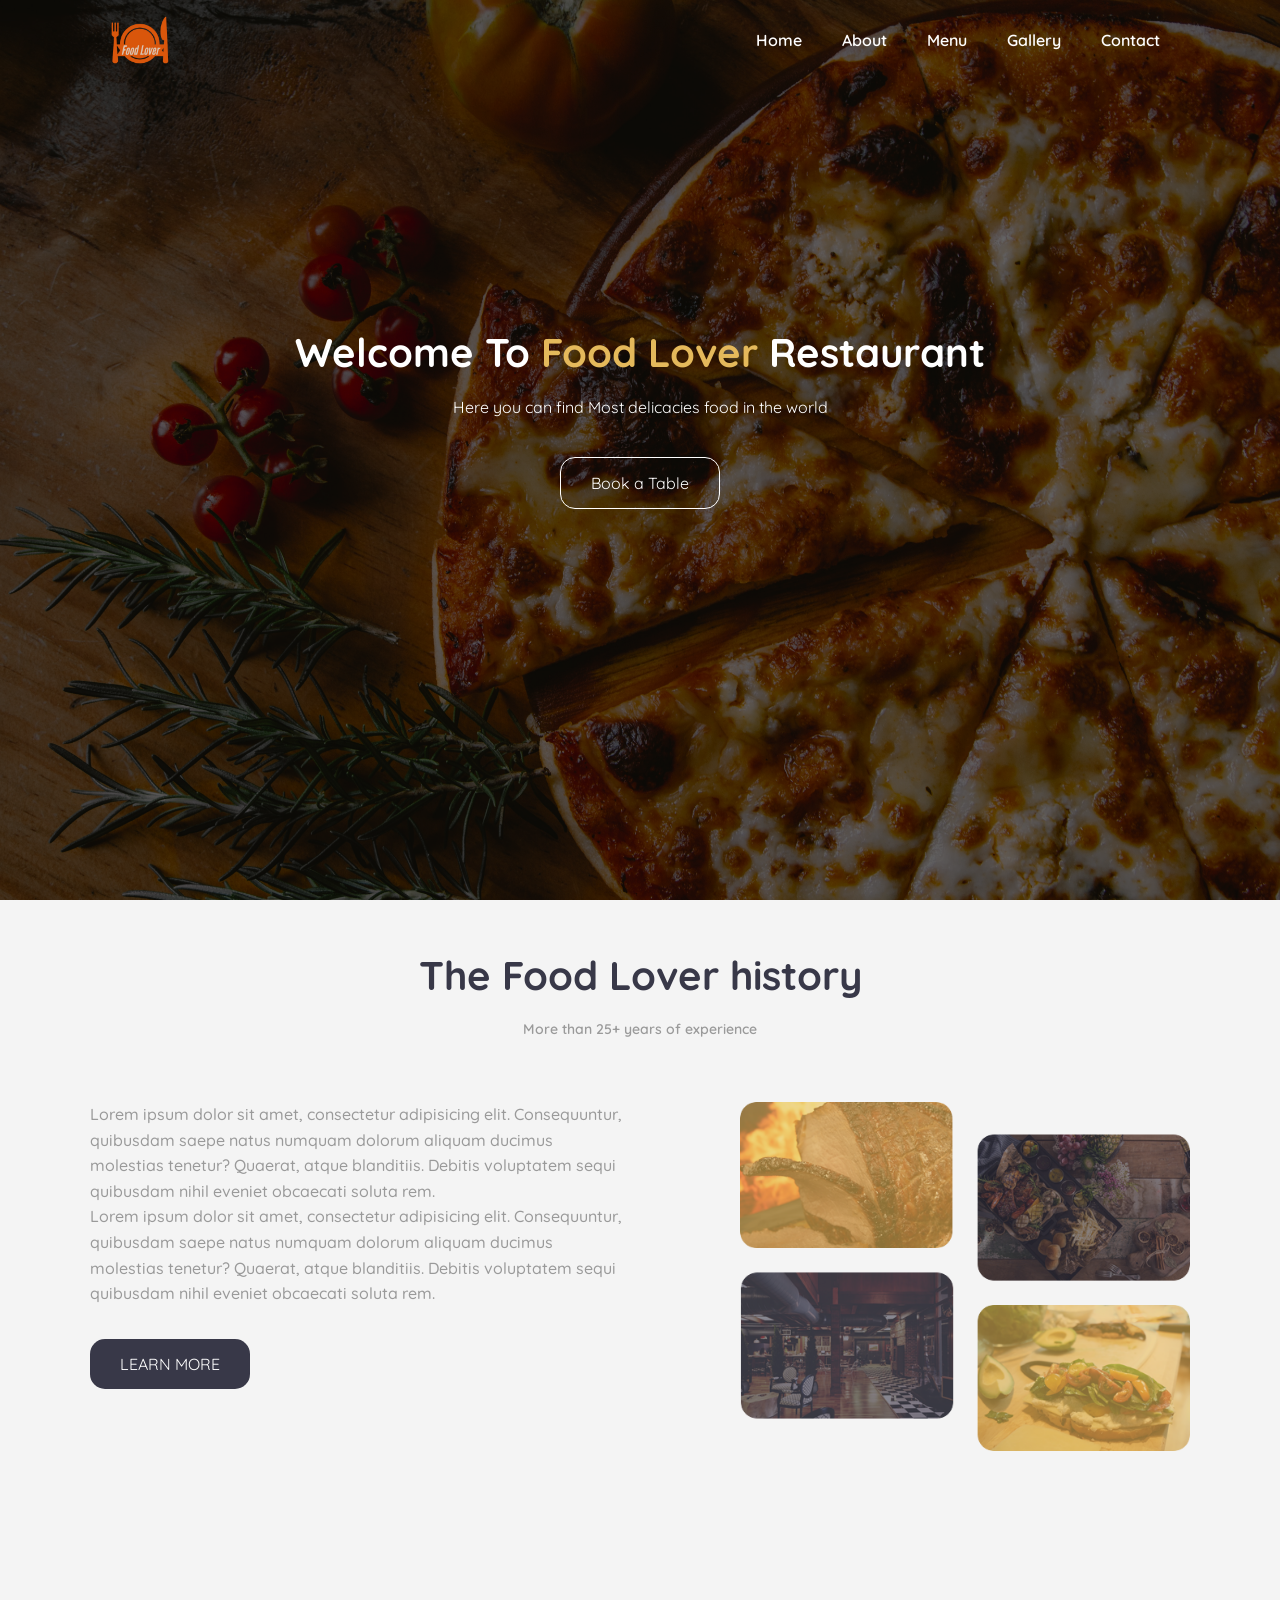
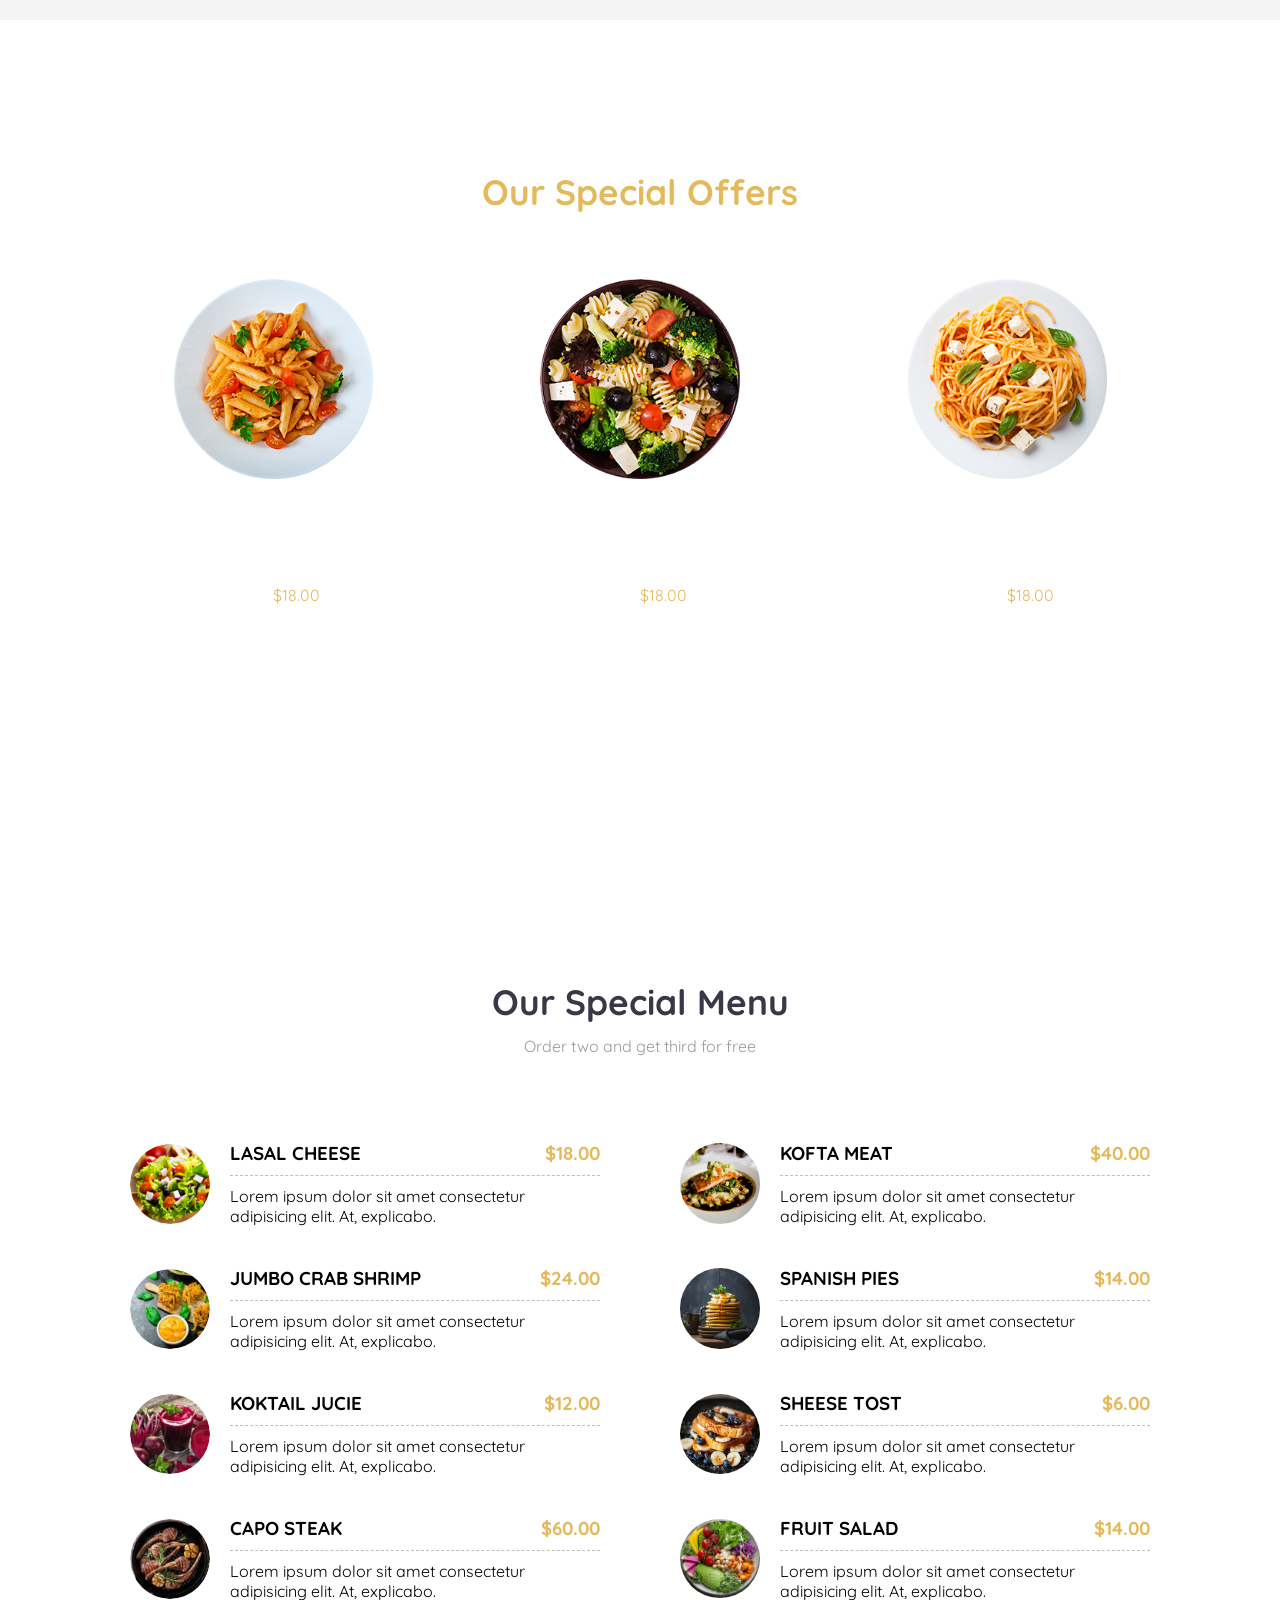
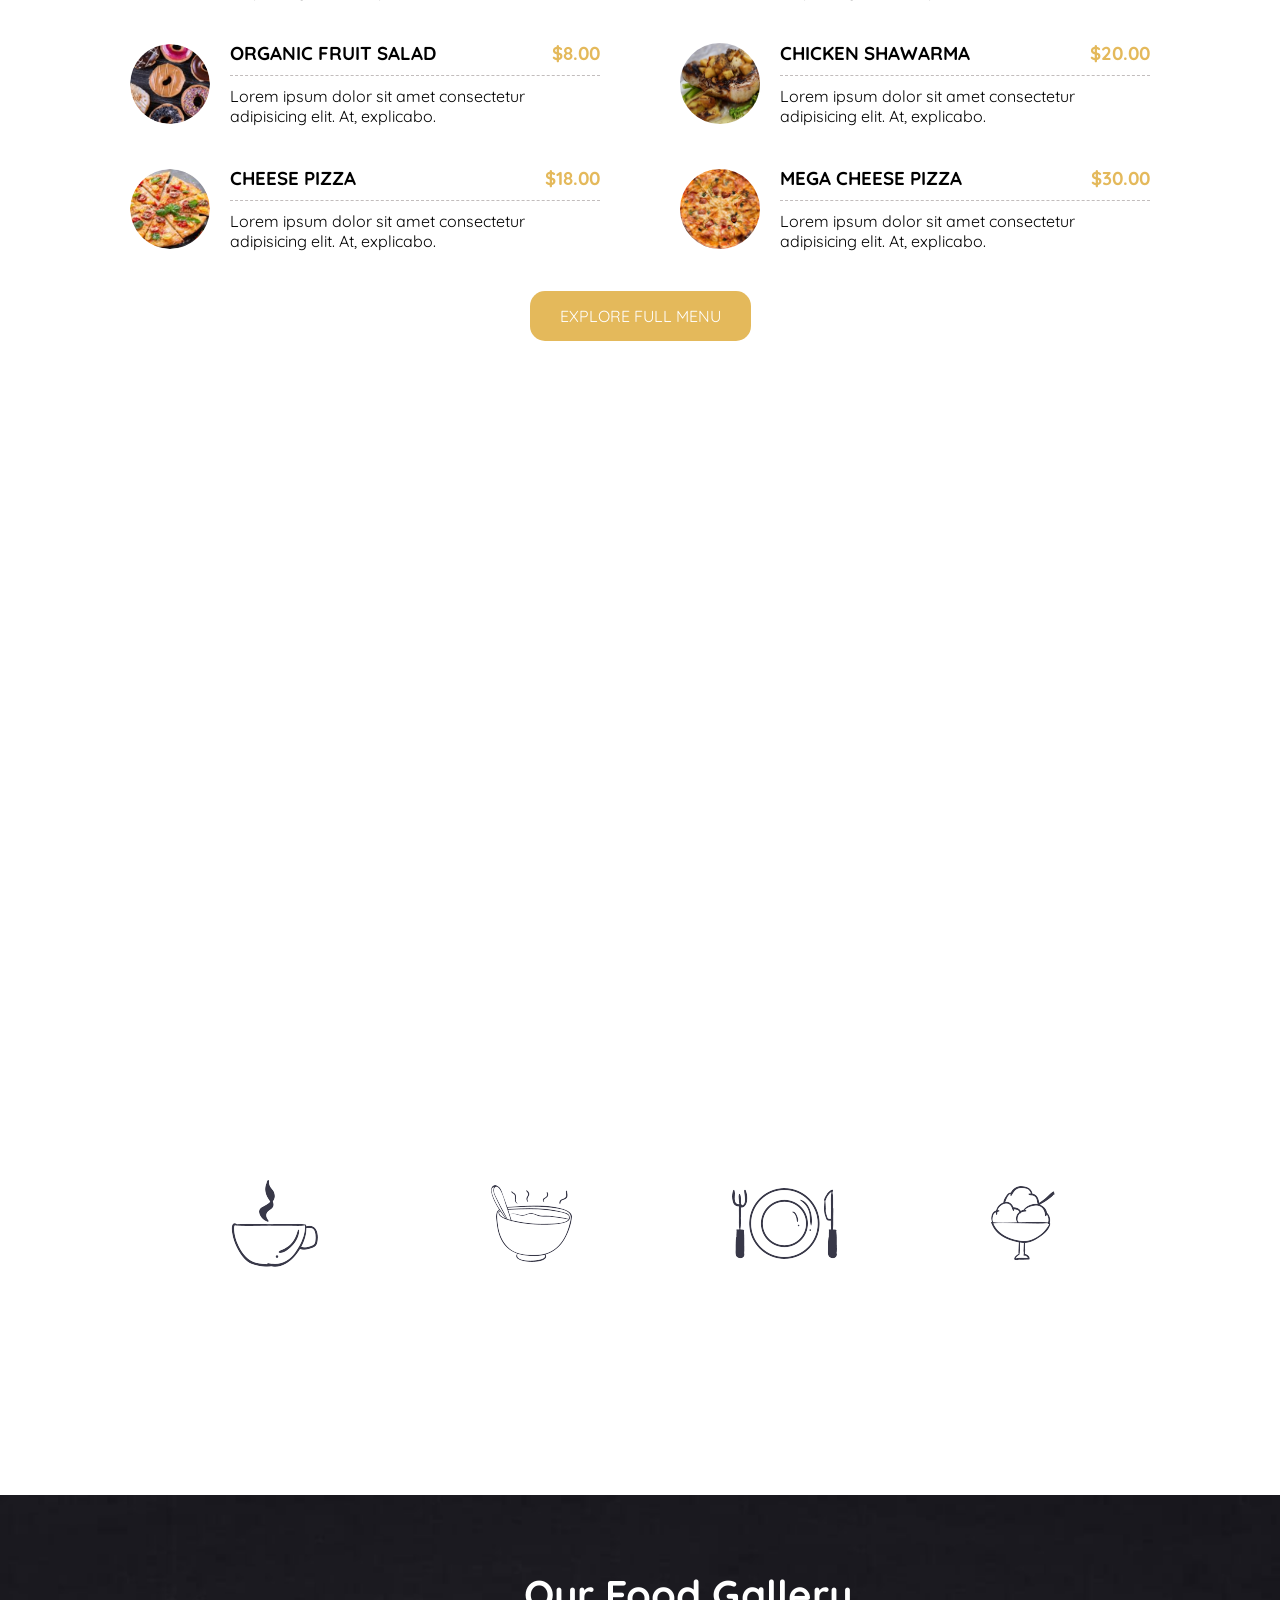
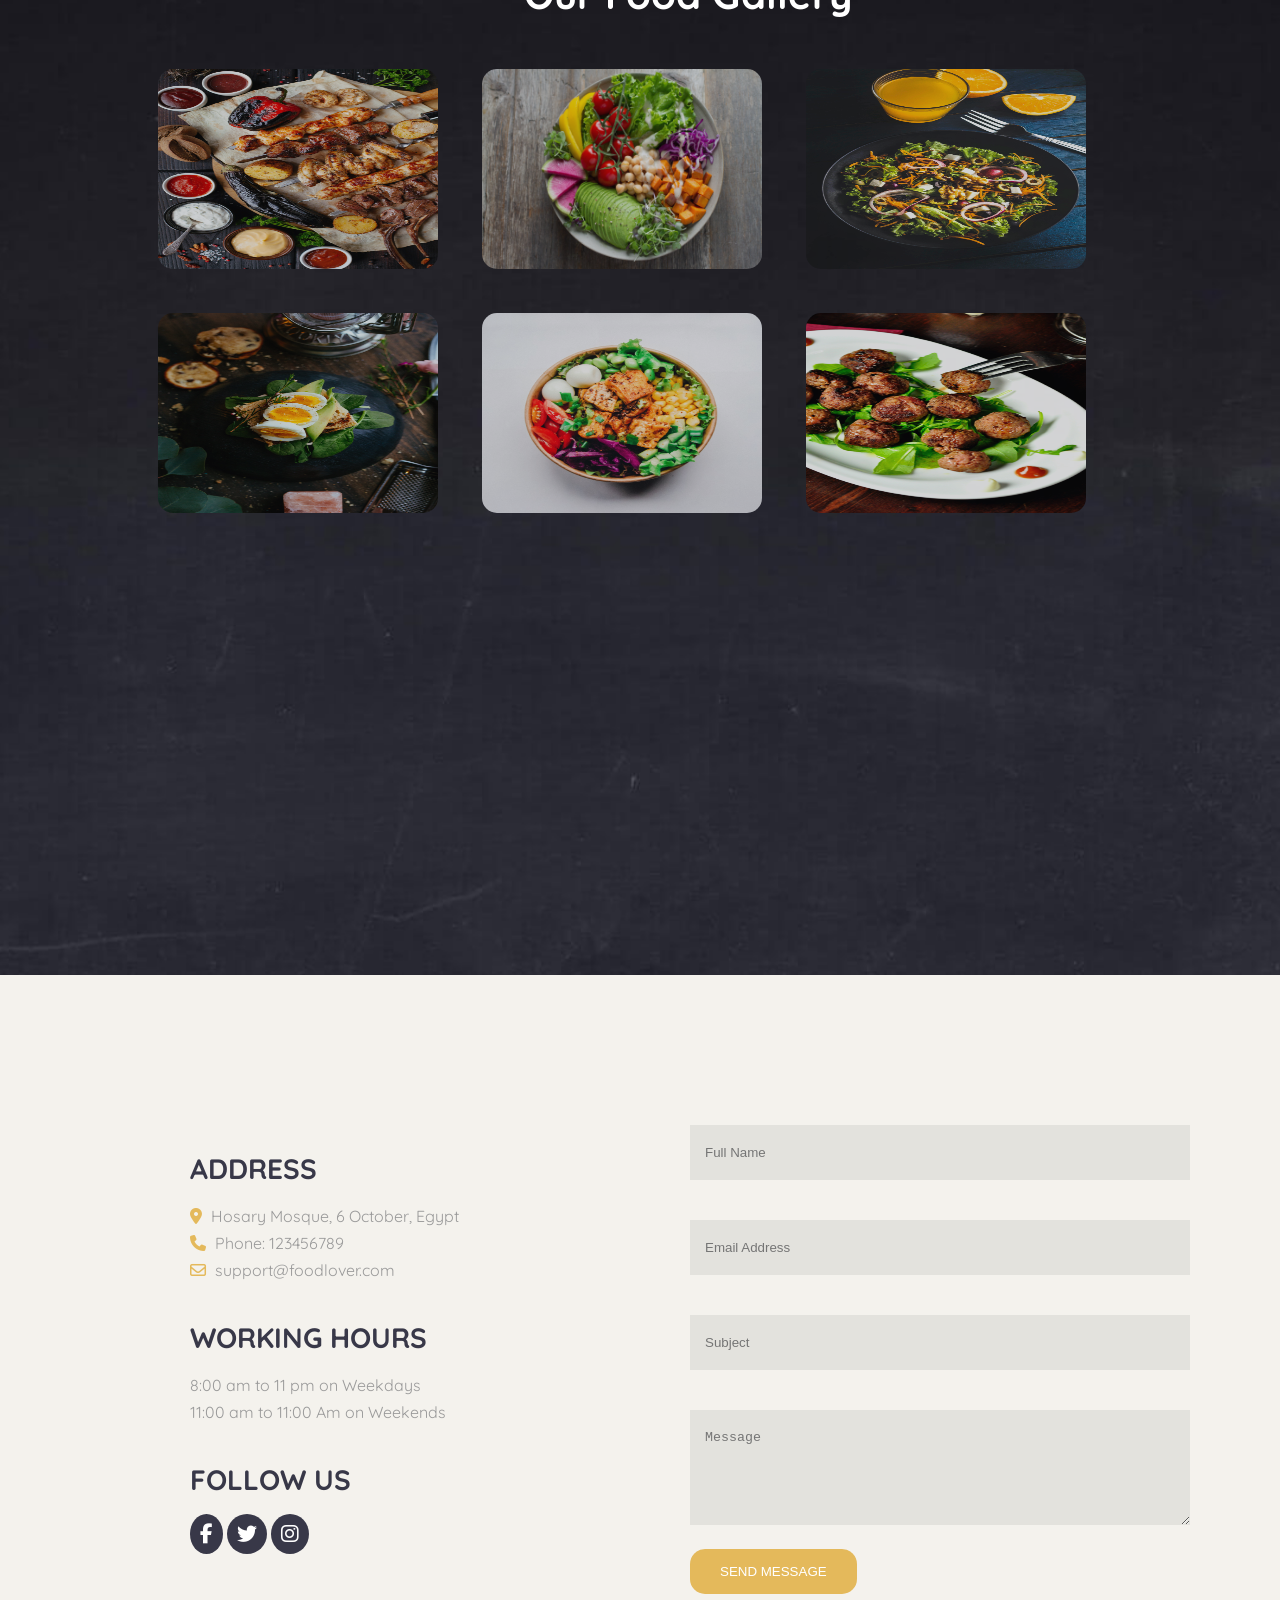
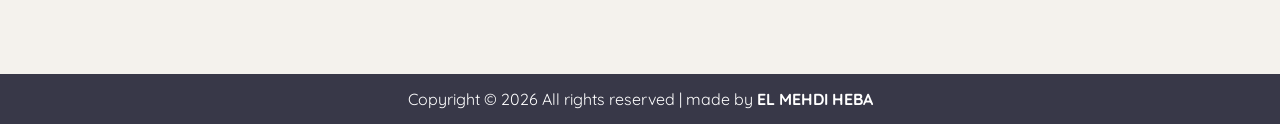
<file: index.html>
<!DOCTYPE html>
<html lang="en">
<head>
    <meta charset="UTF-8">
    <meta http-equiv="X-UA-Compatible" content="IE=edge">
    <meta name="viewport" content="width=device-width, initial-scale=1.0">
    <link rel="preconnect" href="https://fonts.googleapis.com">
    <link rel="preconnect" href="https://fonts.gstatic.com" crossorigin>
    <link href="https://fonts.googleapis.com/css2?family=Quicksand:wght@300..700&display=swap" rel="stylesheet">
    <link rel="stylesheet" href="https://cdnjs.cloudflare.com/ajax/libs/font-awesome/6.4.2/css/all.min.css">
    <link rel="stylesheet" href="style.css">
    <!-- Favicon-->
    <link rel="apple-touch-icon" sizes="180x180" href="favicon_io/apple-touch-icon.png">
    <link rel="icon" type="image/png" sizes="32x32" href="favicon_io/favicon-32x32.png">
    <link rel="icon" type="image/png" sizes="16x16" href="favicon_io/favicon-16x16.png">
    <link rel="manifest" href="/site.webmanifest">
    <title>Restaurant</title>
</head>
<body>
    <!-- Header Start-->
    <header>
        <div id="navbar">
            <img src="images/logo.png" alt="Food Lover Logo" class="logo-image">
        <nav class="home-bar">
            <ul>
                <li><a href="#home">Home</a></li> 
                <li><a href="#About">About</a></li>
                <li><a href="#Menu">Menu</a></li> 
                <li><a href="#Gallery">Gallery</a></li> 
                <li><a href="#Contact">Contact</a></li> 
            </ul>
        </nav>
        </div>
        <div class="content">
            <h1>Welcome To <span class="primary-text">Food Lover</span>  Restaurant</h1>
            <p>Here you can find Most delicacies food in the world</p>
            <a href="#" class="btn btn-primary">Book a Table</a>
        </div>
        
    </header>
    <!--Header End-->
    <main>
        <!--About Section Start-->
        <section id="About">
            <div class="container">
                <div class="title">
                    <h2>The Food Lover history</h2>
                    <p>More than 25+ years of experience</p>
                </div>
                <div class="about-content">
                    <div>
                        <p>Lorem ipsum dolor sit amet, consectetur adipisicing elit. Consequuntur, quibusdam saepe natus
                            numquam dolorum aliquam ducimus molestias tenetur? Quaerat, atque blanditiis. Debitis
                            voluptatem
                            sequi quibusdam nihil eveniet obcaecati soluta rem.</p>
                        <p>Lorem ipsum dolor sit amet, consectetur adipisicing elit. Consequuntur, quibusdam saepe natus
                            numquam dolorum aliquam ducimus molestias tenetur? Quaerat, atque blanditiis. Debitis
                            voluptatem
                            sequi quibusdam nihil eveniet obcaecati soluta rem.</p>
                        <a href="#" class="btn btn-secondary">LEARN MORE</a>
                    </div>
                        <img src="images/about_img.png" alt="Pizza">
                </div>
            </div>
    </section>
    <!--About Section End-->

    <!-- Offers Section Start-->
        <section id="offers">

            <div class="container">
                <div class="title">
                    <h2>Our Special Offers</h2>
                    <p>More than 25+ years of experience</p>
                </div>
                <div class="offers-content">
                    <div>
                        <img src="images/offer1.png" alt="" class="offer-img">
                        <div class="offers-text">
                            <h3>Quattro Pasta</h3>
                            <p>Lorem ipsum dolor sit amet, consectetur adipisicing elit. Nam, quibusdam.</p>
                            <p><del>$ 55.00</del> <span class="primary-text">$18.00</span></p>
                        </div>
                    </div>
 <div>
                        <img src="images/offer2.png" alt="" class="offer-img">
                        <div class="offers-text">
                            <h3>Vegertarian Pasta</h3>
                            <p>Lorem ipsum dolor sit amet, consectetur adipisicing elit. Nam, quibusdam.</p>
                            <div>
                                <p><del>$ 55.00</del> <span class="primary-text">$18.00</span></p>
                            </div>
                        </div>
                    </div>

                    <div>
                        <img src="images/offer3.png" alt="" class="offer-img">
                        <div class="offers-text">
                            <h3>Gluten-Free Pasta</h3>
                            <p>Lorem ipsum dolor sit amet, consectetur adipisicing elit. Nam, quibusdam.</p>
                            <div>
                                <p><del>$ 55.00</del> <span class="primary-text">$18.00</span></p>
                            </div>
                        </div>
                    </div>

                </div>
            </div>
        </section>
    <!-- Offers Section End-->

    <!--Menu Section Start-->
        <section  id="Menu">
            <div class="container">
                <div class="title">
                    <h2>Our Special Menu</h2>
                    <p>Order two and get third for free</p>
                </div>
                <div class="menu-items">
                    <div class="menu-items-left">
                        <div class="item">
                            <img src="images/food1.png" alt="" class="gallery-img">
                            <div class="menu-info">
                                <h3>LASAL CHEESE <span class="primary-text">$18.00</span></h3>
                                <p>Lorem ipsum dolor sit amet consectetur adipisicing elit. At, explicabo.</p>
                            </div>
                        </div>
                        <div class="item">
                            <img src="images/food2.png" alt="" class="gallery-img">
                            <div class="menu-info">
                                <h3>JUMBO CRAB SHRIMP <span class="primary-text">$24.00</span></h3>
                                <p>Lorem ipsum dolor sit amet consectetur adipisicing elit. At, explicabo.</p>
                            </div>
                        </div>
                        <div class="item">
                            <img src="images/food3.png" class="gallery-img">
                            <div class="menu-info">
                                <h3>KOKTAIL JUCIE <span class="primary-text">$12.00</span></h3>
                                <p>Lorem ipsum dolor sit amet consectetur adipisicing elit. At, explicabo.</p>
                            </div>
                        </div>
                        <div class="item">
                            <img src="images/food4.png" alt="" class="gallery-img">
                            <div class="menu-info">
                                <h3>CAPO STEAK <span class="primary-text">$60.00</span></h3>
                                <p>Lorem ipsum dolor sit amet consectetur adipisicing elit. At, explicabo.</p>
                            </div>
                        </div>
                        <div class="item">
                            <img src="images/food5.png" alt="" class="gallery-img">
                            <div class="menu-info">
                                <h3>ORGANIC FRUIT SALAD <span class="primary-text">$8.00</span></h3>
                                <p>Lorem ipsum dolor sit amet consectetur adipisicing elit. At, explicabo.</p>
                            </div>
                        </div>
                        <div class="item">
                            <img src="images/food6.png" alt="" class="gallery-img">
                            <div class="menu-info">
                                <h3>CHEESE PIZZA <span class="primary-text">$18.00</span></h3>
<p>Lorem ipsum dolor sit amet consectetur adipisicing elit. At, explicabo.</p>
                            </div>
                        </div>
                    </div>
                    <div class="menu-right-items">
                        <div class="item">
                            <img src="images/food7.jpeg" alt="" class="gallery-img">
                            <div class="menu-info">
                                <h3>KOFTA MEAT <span class="primary-text">$40.00</span></h3>
                                <p>Lorem ipsum dolor sit amet consectetur adipisicing elit. At, explicabo.</p>
                            </div>
                        </div>
                        <div class="item">
                            <img src="images/food8.jpeg" alt="" class="gallery-img">
                            <div class="menu-info">
                                <h3>SPANISH PIES <span class="primary-text">$14.00</span></h3>
                                <p>Lorem ipsum dolor sit amet consectetur adipisicing elit. At, explicabo.</p>
                            </div>
                        </div>
                        <div class="item">
                            <img src="images/food9.jpeg" alt="" class="gallery-img">
                            <div class="menu-info">
                                <h3>SHEESE TOST<span class="primary-text">$6.00</span></h3>
                                <p>Lorem ipsum dolor sit amet consectetur adipisicing elit. At, explicabo.</p>
                            </div>
                        </div>
                        <div class="item">
                            <img src="images/food10.jpeg" alt="" class="gallery-img">
                            <div class="menu-info">
                                <h3>FRUIT SALAD <span class="primary-text">$14.00</span></h3>
                                <p>Lorem ipsum dolor sit amet consectetur adipisicing elit. At, explicabo.</p>
                            </div>
                        </div>
                        <div class="item">
                            <img src="images/food11.jpeg" alt="" class="gallery-img">
                            <div class="menu-info">
                                <h3>CHICKEN SHAWARMA <span class="primary-text">$20.00</span></h3>
                                <p>Lorem ipsum dolor sit amet consectetur adipisicing elit. At, explicabo.</p>
                            </div>
                        </div>
                        <div class="item">
                            <img src="images/food12.jpeg" alt="" class="gallery-img">
                            <div class="menu-info">
                                <h3>MEGA CHEESE PIZZA <span class="primary-text">$30.00</span></h3>
                                <p>Lorem ipsum dolor sit amet consectetur adipisicing elit. At, explicabo.</p>
                            </div>
                        </div>
                    </div>
                </div>
                <a href="#" class="btn btn-therid">EXPLORE FULL MENU</a>
            </div>
        </section>
    <!--Menu Section End-->
 <!--daytime Section Start-->
        <section id="daytime">
            <div class="container">
                <div class="daytime-items">
                    <div class="daytime-item">
                        <img src="images/breckfastIcon.png" alt="" class="daytime-img">
                        <h3>Breakfast</h3>
                        <p>8:00 am to 10:00 am</p>
                        
                    </div>
                    <div class="choice">
                        <img src="images/lunchIcon.png" alt="" class="daytime-img">
                        <h3>Lunch</h3>
                        <p>4:00 am to 7:00 am</p>
                    </div>
                    <div class="choice">
                        <img src="images/dinnerIcon.png" alt="" class="daytime-img">
                        <h3>Dinner</h3>
                        <p>9:00 am to 1:00 am</p>
                    </div>
                    <div class="choice">
                        <img src="images/dessertIcon.png" alt="" class="daytime-img">
                        <h3>Dessert</h3>
                        <p>All day</p> 
                    </div>
                </div>
            </div>
        </section>


    <!--daytime Section End-->

    <!--Gallery Section Start-->
        <section id="Gallery">
            <div class="container"> 
                <div class="gallery-items">
                    <h2>Our Food Gallery</h2>
                    <div class="img-gallery">
                        <img src="images/gallery1.jpeg" alt="">
                        <img src="images/gallery2.jpeg" alt="">
                        <img src="images/gallery3.jpeg" alt="">
                        <img src="images/gallery4.jpeg" alt="">
                        <img src="images/gallery5.jpeg" alt="">
                        <img src="images/gallery6.jpeg" alt="">
                    </div>
                </div>
            </div>
        </section>

    <!--Gallery Section End-->


    <!--Contact Section Start-->

    <section id="Contact">
        <div class="container">
            <div class="contact-content">
                <div class="contact-info">
                    <div>
                        <h3>ADDRESS</h3>
                        <p><i class="fa-sharp fa-solid fa-location-dot"></i> Hosary Mosque, 6 October, Egypt</p>
                        <p><i class="fa-solid fa-phone"></i> Phone: 123456789</p>
                        <p><i class="fa-regular fa-envelope"></i> support@foodlover.com</p>
                    </div>
                    
                    <div>
                        <h3>WORKING HOURS</h3>
                        <p>8:00 am to 11 pm on Weekdays</p>
                        <p>11:00 am to 11:00 Am on Weekends</p>
                    </div>
                    
                    <div class="follow-items">
                        <h3>FOLLOW US</h3>
                        <a href="#"><i class="fa-brands fa-facebook-f"></i></a>
                        <a href="#"><i class="fa-brands fa-twitter"></i></a>
                        <a href="#"><i class="fa-brands fa-instagram"></i></a>
                    </div>
                </div>
                <form>
                    <input type="text" name="Name" id="name" placeholder="Full Name" required>
                    <input type="email" name="email" id="email" placeholder="Email Address" required>
                    <input type="text" name="subject" id="subject" placeholder="Subject" required>
                    <textarea name="message" id="message" cols="30" rows="5" placeholder="Message"></textarea>
                    <button type="submit" class="btn btn-third">SEND MESSAGE</button>
                </form>
                
            </div>
            
        </div>
    </section>
    <!--Contact Section End-->
    </main>

    <!--footer Section Start-->
    <footer id="footer">
        <p>Copyright &copy; 2026 All rights reserved | made by <b>EL MEHDI HEBA</b> </p>
    </footer>
    <!--footer Section End-->
    
</body>
</html>
</file>
<file: style.css>
@import url('https://fonts.googleapis.com/css2?family=Quicksand:wght@300..700&display=swap');
*{
    margin: 0;
    padding: 0;
    box-sizing: border-box;
}
html{
    scroll-behavior:smooth ;
    font-family: 'Quicksand', sans-serif;
}
ul{
    list-style: none;
}
a{
    text-decoration: none;
}
/* utility classes*/
.primary-text{
    color: #e4b95b;
}
.btn{
    display: inline-block;
    border: none;
    padding: 15px 30px;
    border-radius: 15px;
}
.btn-primary{
    color: #fff;
    border: 1px solid #fff;
    cursor: pointer;
}
.btn-primary:hover , .btn-secondary:hover{
    background-color:#e4b95b ;
}
.btn-secondary{
    color:white ;
    background-color: #383848;
    margin-top: 2rem;
}
/* header start */
header{
    height: 100vh;
    position: relative;
    background:  url(images/home_bg.jpeg) center center/cover no-repeat;
}
#navbar img{
    width: 80px;
    margin-left: 100px;
}
#navbar{
    display: flex;
    justify-content: space-between;
    align-items: center;

}
#navbar ul{
    display: flex;
    margin-right: 100px;
}
#navbar ul li a{
    padding: 15px 20px;
    color: white;
    font-weight: 600; 
    cursor: pointer;
}
#navbar ul li a:hover{
    border-bottom: 2px solid #e4b95b;
}
header .content{
    display: flex;
    flex-direction: column;
    align-items: center;
    justify-content: center;
    height: 75%;
}
header .content h1{
    font-weight: 700;
    font-size: 40px;
    color: white;
}
header .content p{
    margin: 20px 0 40px;
    color: white;
} 

header::before{
    position: absolute;
    content: "";
    top: 0;
    left: 0;
    height: 100%;
    width: 100%;
    background-color: rgb(0, 0, 0,0.6);
}
header *{
    z-index: 10;
}
/*header end */

/* About Section Start */
#About , #menu{
    display: flex;
    height: 80vh;
    align-items: center;
    justify-content: center;
    background-color: #f4f4f4;
}
.container{
    max-width: 1100px;
    margin: auto;
    margin-top: 50px;
}
#About .title{
    text-align: center;
    margin-bottom:4rem ;
}
#About h2{
    font-size: 40px;
    color: #383848;
    margin-bottom: 20px;
}
#About .title p{
    font-size: 14px;
    color: #9a9a9a;
    font-weight: 600;
}
#About .about-content{
    display: flex;
    justify-content: space-between;
}
#About img{
    width: 450px
}
#About .about-content p{
    color: #9a9a9a;
    font-weight: 500;
    line-height: 1.6;
    margin-right: 7rem;
}
/* About Section End */

/* Offers Section Start */
#offers{
    background:  url(images/offer-background.jpg) center center/cover fixed;
    margin-top: 100px;
    height: 90vh;
    display: flex;
    flex-direction: column;
    align-items: center;
}
.container .title{
    color: white;
    margin-bottom: 45px;
    text-align: center;
}
.container .title h2{
    color: #e4b95b;
    font-size: 2.2rem;
    font-weight: 800;
}
.offers-content{
    display: flex;
    text-align: center;
    color: white;
    justify-content: space-around;
}
.offers-text h3{
    margin-bottom: 10px;
    font-weight: 700;
}
.offers-text p{
    text-align: 1.6;
    font-weight: 400;
    margin-bottom: 20px;
}
.offers-text p del{
    font-size: 0.8rem;
}

.offers-content div .offer-img{
    width: 200px;
    margin-bottom: 8px;
}
/* Offers Section End */
/* Menu Section Start */
#Menu{
    height: 185vh;
    display: flex;
    width: 100%;
}
#Menu .container{
    display: flex;
    flex-direction: column;
    align-items: center;
    justify-content: center;
}
.menu-items{
    display: flex;
    justify-content: center;
    align-items: center;
}
#Menu .container .title h2{
    color: #383848;
}
#Menu .container .title p{
    color: #9a9a9a;
    margin-top: 12px;
}
.item{
    display: flex;
    justify-content: center;
    align-items: center;
    margin: 40px;
}
.gallery-img{
    width: 80px;
    margin-right: 20px;
    border-radius: 50%;
}
.item .menu-info h3{
    border-bottom: 1px dashed #c2bdbd;
    padding-bottom: 10px;
    position: relative;
}
.item .menu-info span{
    position: absolute;
    top: 0;
    right: 0px;
}
.item .menu-info p{
    margin-top: 10px;
}
.btn-therid{
    background-color: #e4b95b;
    color: white;
}
.btn-therid:hover{
    background-color: #383848;
}
/* Menu Section End */

/* daytime Section Start */
#daytime{
    background:  url(images/daytime_bg.jpeg) center center/cover fixed no-repeat;
    text-align: center;
    color: #fff;
}
#daytime .daytime-items{
    display: flex;
    justify-content: space-evenly;
    align-items: center;
    height: 50vh;
}
#daytime .daytime-items h3{
    font-size: 32px;
    margin: 20px 0 10px;
}
#daytime .daytime-items p{
    font-weight: 500;
}
/* daytime Section End */

/* Gallery Section Start */

#Gallery{
    background: url(images/offer-background.jpg) center center/cover;
    padding-top: 1.5rem;
    padding-left: 6rem;
    height: 120vh;
}
#Gallery .gallery-items{
    display: flex;
    align-items: center;
    justify-content: center;
    flex-wrap: wrap;
}
#Gallery img{
    width: 280px;
    height: 200px;
    border-radius: 15px;
    margin: 20px;
    opacity: 0.8;
    cursor: pointer;
}
#Gallery img:hover{
    opacity: 1;
}
#Gallery h2{
    color: #fff;
    font-size:40px ;
    margin-bottom: 30px;
    text-align: center;
}
/* Gallery Section End */

/* Contact Section Start */
#Contact{
    background-color: #f4f2ed;
    padding: 5rem 0;
}
#contact .container{
    max-width: 900px;
}
#Contact .contact-content{
    display: flex;
    align-items: center;
    justify-content: space-between;
    margin-left: 100px;
    
}
.contact-info{
    width: 50%;
}
#Contact .contact-info div{
    margin: 30px 0;
    line-height: 1.7;
}
.contact-info h3{
    font-size: 28px;
    margin-bottom: 10px;
    color: #383848;
}
.contact-info p{
    color: #9a9a9a;
}
.contact-info p i{
    color: #e4b95b;
    margin-right: 5px
}
.follow-items a i{
    color: #fff;
    background-color: #383848;
    font-size: 20px;
    padding: 10px;
    border-radius: 50%;
}
.follow-items a i:hover{
    color: #383848;
    background-color: #e4b95b;
}
form{
    width: 50%;
}
input, textarea{
    width: 100%;
    padding: 20px 15px;
    margin: 20px 0;
    border: none;
    background-color: #e3e2dd;
    
}
#Contact .btn{
    background-color: #e4b95b;
    color: #fff;
    cursor: pointer;
}
#Contact .btn:hover{
     background-color: #383848;
}
/* Contact Section End */

footer{
    text-align: center;
    padding: 15px 0;
    font-size: 41;
    background: #383848;
    color: #fff;
}
</file>
